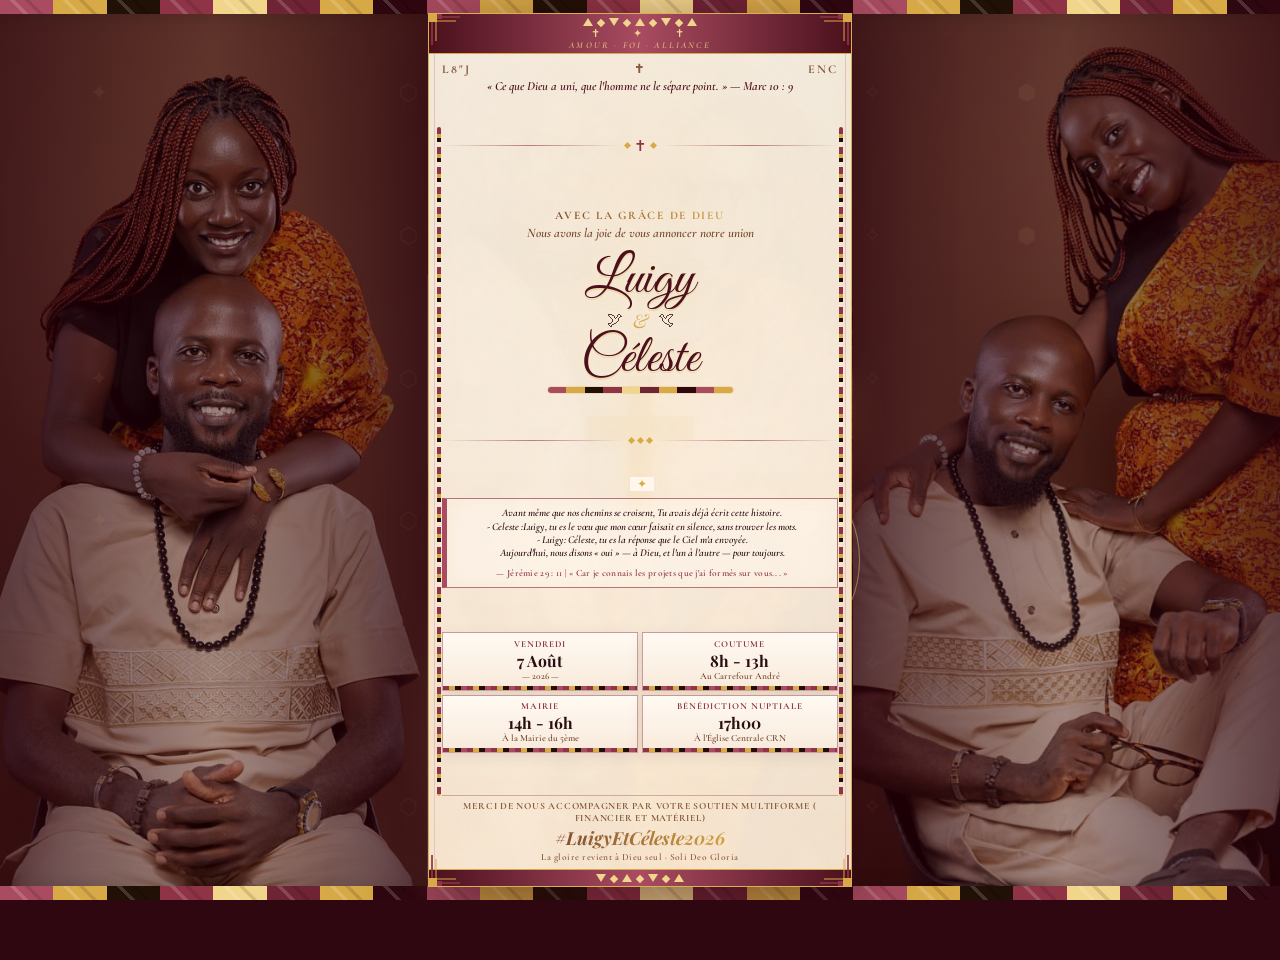
<file: index.html>
<!doctype html>
<html lang="fr">
    <head>
        <meta charset="UTF-8" />
        <meta name="viewport" content="width=device-width, initial-scale=1.0" />
        <title>Invitation de Mariage - Luigy & Céleste</title>
        <link rel="stylesheet" href="css/style.css" />
    </head>
    <body>
        <canvas id="sparkle-canvas"></canvas>

        <div id="rideau-gauche"></div>
        <div id="rideau-droite"></div>
        <div id="flash-dore"></div>

        <div class="invite-wrap">
            <div class="photo-strip" id="photoStrip">
                <div class="photo-placeholder">
                    <img
                        src="Asset/WhatsApp Image 2026-04-04 at 22.46.19.jpeg"
                        alt="Photo des futurs mariés"
                    />
                    <div class="photo-overlay"></div>
                </div>
                <div class="photo-placeholder">
                    <img
                        src="Asset/WhatsApp Image 2026-04-04 at 22.46.25.jpeg"
                        alt="Photo des futurs mariés"
                    />
                    <div class="photo-overlay"></div>
                </div>
                <div class="photo-placeholder">
                    <img
                        src="Asset/WhatsApp Image 2026-04-04 at 22.46.26.jpeg"
                        alt="Photo des futurs mariés"
                    />
                    <div class="photo-overlay"></div>
                </div>
                <div class="photo-placeholder">
                    <img
                        src="Asset/WhatsApp Image 2026-04-04 at 22.46.31.jpeg"
                        alt="Photo des futurs mariés"
                    />
                    <div class="photo-overlay"></div>
                </div>
                <div class="photo-placeholder">
                    <img
                        src="Asset/WhatsApp Image 2026-04-04 at 22.46.29.jpeg"
                        alt="Photo des futurs mariés"
                    />
                    <div class="photo-overlay"></div>
                </div>
                <div class="photo-placeholder">
                    <img
                        src="Asset/WhatsApp Image 2026-04-04 at 22.46.32.jpeg"
                        alt="Photo des futurs mariés"
                    />
                    <div class="photo-overlay"></div>
                </div>
                <div class="photo-placeholder">
                    <img
                        src="Asset/WhatsApp Image 2026-04-04 at 22.46.31 (1).jpeg"
                        alt="Photo des futurs mariés"
                    />
                    <div class="photo-overlay"></div>
                </div>
                <div class="photo-placeholder">
                    <img
                        src="Asset/WhatsApp Image 2026-04-04 at 22.46.31 (2).jpeg"
                        alt="Photo des futurs mariés"
                    />
                    <div class="photo-overlay"></div>
                </div>
                <div class="photo-placeholder">
                    <img
                        src="Asset/WhatsApp Image 2026-04-04 at 22.46.32 (1).jpeg"
                        alt="Photo des futurs mariés"
                    />
                    <div class="photo-overlay"></div>
                </div>
            </div>

            <div class="kente-band top" id="kenteTop"></div>
            <div class="adinkra-bg" id="adinkra-bg"></div>

            <div class="pulse-ring"></div>
            <div class="pulse-ring" style="animation-delay: 1.15s"></div>
            <div class="pulse-ring" style="animation-delay: 2.3s"></div>

            <main class="invite-card">
                <section class="invite-outer">
                    <div class="divine-light"></div>
                    <div class="cross-glow">✝</div>

                    <div class="holy-rays">
                        <span></span><span></span><span></span>
                    </div>
                    <div class="gold-orbit orbit-one"></div>
                    <div class="gold-orbit orbit-two"></div>

                    <div class="covenant-ring ring-left"></div>
                    <div class="covenant-ring ring-right"></div>

                    <div class="card-photo-bg">
                        <img
                            src="Asset/WhatsApp Image 2026-04-04 at 22.46.19.jpeg"
                            alt=""
                        />
                        <img
                            src="Asset/WhatsApp Image 2026-04-04 at 22.46.25.jpeg"
                            alt=""
                        />
                        <img
                            src="Asset/WhatsApp Image 2026-04-04 at 22.46.26.jpeg"
                            alt=""
                        />
                        <img
                            src="Asset/WhatsApp Image 2026-04-04 at 22.46.31.jpeg"
                            alt=""
                        />
                        <img
                            src="Asset/WhatsApp Image 2026-04-04 at 22.46.29.jpeg"
                            alt=""
                        />
                        <img
                            src="Asset/WhatsApp Image 2026-04-04 at 22.46.32.jpeg"
                            alt=""
                        />
                    </div>

                    <svg class="corn corn-tl" viewBox="0 0 34 34" fill="none">
                        <path
                            d="M3 31V3h28"
                            stroke="#8f3446"
                            stroke-width="1.7"
                        />
                        <path
                            d="M7 27V7h20"
                            stroke="#d8aa47"
                            stroke-width="1"
                        />
                        <rect x="0" y="0" width="8" height="8" fill="#d8aa47" />
                        <rect x="8" y="0" width="5" height="5" fill="#8f3446" />
                    </svg>
                    <svg class="corn corn-tr" viewBox="0 0 34 34" fill="none">
                        <path
                            d="M3 31V3h28"
                            stroke="#8f3446"
                            stroke-width="1.7"
                        />
                        <path
                            d="M7 27V7h20"
                            stroke="#d8aa47"
                            stroke-width="1"
                        />
                        <rect x="0" y="0" width="8" height="8" fill="#d8aa47" />
                        <rect x="8" y="0" width="5" height="5" fill="#8f3446" />
                    </svg>
                    <svg class="corn corn-bl" viewBox="0 0 34 34" fill="none">
                        <path
                            d="M3 31V3h28"
                            stroke="#8f3446"
                            stroke-width="1.7"
                        />
                        <path
                            d="M7 27V7h20"
                            stroke="#d8aa47"
                            stroke-width="1"
                        />
                        <rect x="0" y="0" width="8" height="8" fill="#d8aa47" />
                        <rect x="8" y="0" width="5" height="5" fill="#8f3446" />
                    </svg>
                    <svg class="corn corn-br" viewBox="0 0 34 34" fill="none">
                        <path
                            d="M3 31V3h28"
                            stroke="#8f3446"
                            stroke-width="1.7"
                        />
                        <path
                            d="M7 27V7h20"
                            stroke="#d8aa47"
                            stroke-width="1"
                        />
                        <rect x="0" y="0" width="8" height="8" fill="#d8aa47" />
                        <rect x="8" y="0" width="5" height="5" fill="#8f3446" />
                    </svg>

                    <header class="african-header">
                        <div class="geo-row">
                            <div class="geo-tri"></div>
                            <div class="geo-dia"></div>
                            <div class="geo-tri down"></div>
                            <div class="geo-dia"></div>
                            <div class="geo-tri"></div>
                            <div class="geo-dia"></div>
                            <div class="geo-tri down"></div>
                            <div class="geo-dia"></div>
                            <div class="geo-tri"></div>
                        </div>
                        <span class="cross-line">✝ &nbsp; ✦ &nbsp; ✝</span>
                        <p class="header-subtitle">
                            Amour &middot; Foi &middot; Alliance
                        </p>
                    </header>

                    <div class="inv-body">
                        <div>
                            <div class="enc-row text-reveal">
                                <span>L8"J</span>
                                <span>✝</span>
                                <span>ENC</span>
                            </div>
                            <p class="verse type-text">
                                « Ce que Dieu a uni, que l'homme ne le sépare
                                point. » — Marc 10 : 9
                            </p>
                        </div>

                        <div class="divider">
                            <div class="div-line"></div>
                            <div class="div-motif">
                                <div class="div-dot"></div>
                                <span class="div-cross">✝</span>
                                <div class="div-dot"></div>
                            </div>
                            <div class="div-line"></div>
                        </div>

                        <div class="main-announcement">
                            <p class="intro text-shimmer">
                                Avec la grâce de Dieu
                            </p>
                            <p class="intro-sub text-reveal">
                                Nous avons la joie de vous annoncer notre union
                            </p>

                            <div class="names">
                                <span class="name calligraphy-name">Luigy</span>
                                <div class="et-row">
                                    <span class="dove-static">🕊</span>
                                    <span class="et">&amp;</span>
                                    <span class="dove-static dove-right"
                                        >🕊</span
                                    >
                                </div>
                                <span class="name calligraphy-name"
                                    >Céleste</span
                                >
                            </div>

                            <div class="accent-strip" id="accentStrip"></div>
                        </div>

                        <div class="divider">
                            <div class="div-line"></div>
                            <div class="div-motif">
                                <div class="div-dot"></div>
                                <div class="div-dot"></div>
                                <div class="div-dot"></div>
                            </div>
                            <div class="div-line"></div>
                        </div>

                        <div class="love-box">
                            <p class="love-text line-reveal">
                                <span
                                    >Avant même que nos chemins se croisent, Tu
                                    avais déjà écrit cette histoire.</span
                                >
                                <span
                                    >- Celeste :Luigy, tu es le vœu que mon cœur
                                    faisait en silence, sans trouver les
                                    mots.</span
                                >
                                <span
                                    >- Luigy: Céleste, tu es la réponse que le
                                    Ciel m'a envoyée.</span
                                >
                                <span
                                    >Aujourd'hui, nous disons « oui » — à Dieu,
                                    et l'un à l'autre — pour toujours.</span
                                >
                            </p>
                            <span class="love-ref text-reveal"
                                >— Jérémie 29 : 11 | « Car je connais les
                                projets que j'ai formés sur vous... »</span
                            >
                        </div>

                        <div class="details">
                            <div class="det-box">
                                <span class="det-label text-reveal"
                                    >Vendredi</span
                                >
                                <span class="det-val count-pop">7 Août</span>
                                <span class="det-sub text-reveal"
                                    >— 2026 —</span
                                >
                            </div>

                            <div class="det-box">
                                <span class="det-label text-reveal"
                                    >Coutume</span
                                >
                                <span class="det-val count-pop">8h - 13h</span>
                                <span class="det-sub text-reveal"
                                    >Au Carrefour André</span
                                >
                            </div>

                            <div class="det-box">
                                <span class="det-label text-reveal"
                                    >Mairie</span
                                >
                                <span class="det-val count-pop">14h - 16h</span>
                                <span class="det-sub text-reveal"
                                    >À la Mairie du 5ème</span
                                >
                            </div>

                            <div class="det-box">
                                <span class="det-label text-reveal"
                                    >Bénédiction nuptiale</span
                                >
                                <span class="det-val count-pop">17h00</span>
                                <span class="det-sub text-reveal"
                                    >À l'Église Centrale CRN</span
                                >
                            </div>
                        </div>

                        <footer class="rsvp">
                            <p class="rsvp-txt text-reveal">
                                Merci de nous accompagner par votre soutien
                                multiforme ( financier et matériel)
                            </p>
                            <span class="hashtag text-shimmer"
                                >#LuigyEtCéleste2026</span
                            >
                            <p class="soli text-reveal">
                                La gloire revient à Dieu seul · Soli Deo Gloria
                            </p>
                        </footer>
                    </div>

                    <footer class="african-footer">
                        <div class="geo-row" style="margin-bottom: 0">
                            <div class="geo-tri down"></div>
                            <div class="geo-dia"></div>
                            <div class="geo-tri"></div>
                            <div class="geo-dia"></div>
                            <div class="geo-tri down"></div>
                            <div class="geo-dia"></div>
                            <div class="geo-tri"></div>
                        </div>
                    </footer>
                </section>
            </main>

            <div class="kente-band bottom" id="kenteBottom"></div>
        </div>

        <script src="js/main.js"></script>
    </body>
</html>
</file>
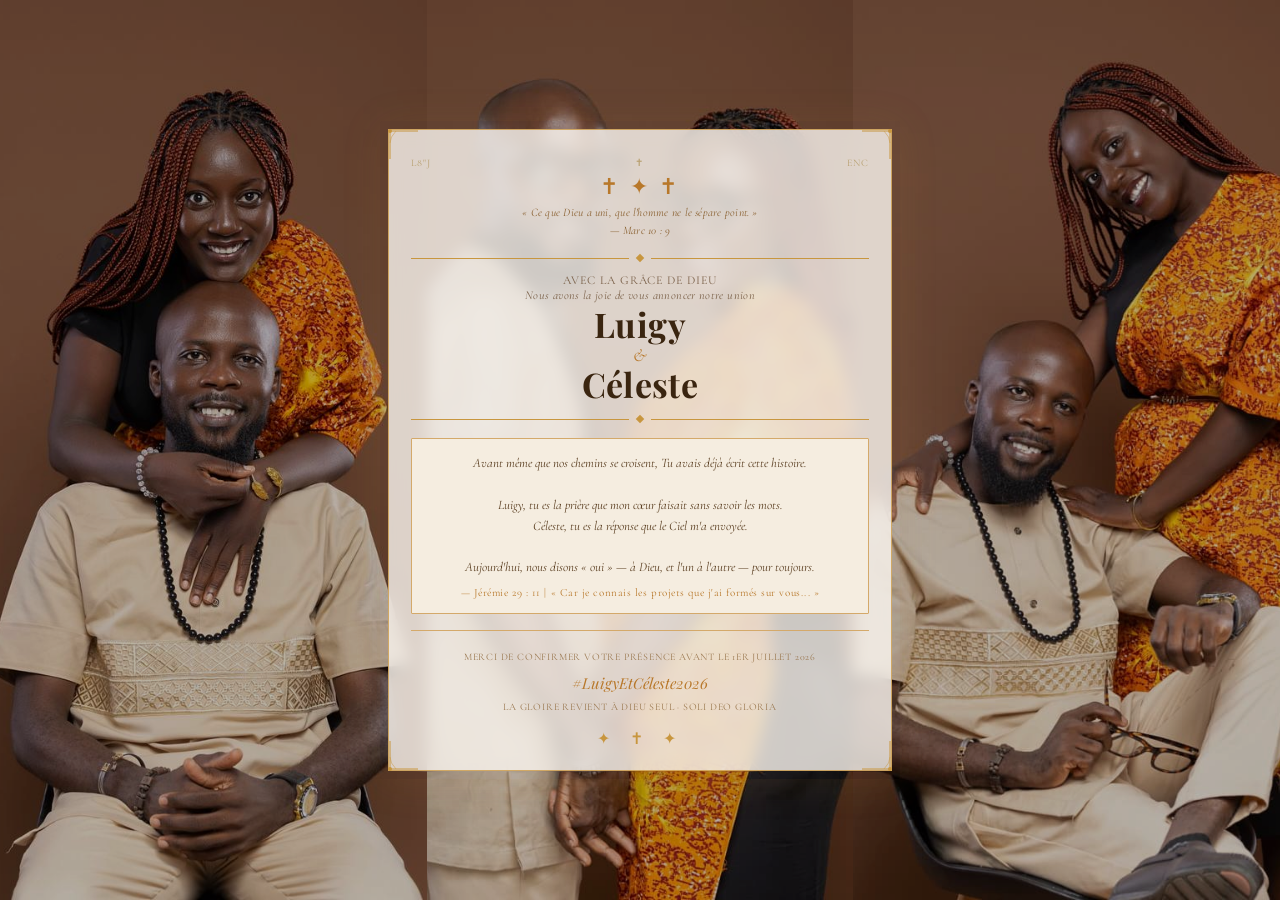
<file: wedding_invitation_luigy_celeste.html>
<!DOCTYPE html>
<html lang="fr">
<head>
  <meta charset="UTF-8">
  <meta name="viewport" content="width=device-width, initial-scale=1.0">
  <title>Invitation de Mariage - Luigy & Céleste</title>
  <style>
    @import url('https://fonts.googleapis.com/css2?family=Playfair+Display:ital,wght@0,400;0,700;1,400&family=Cormorant+Garamond:ital,wght@0,300;0,400;1,300;1,400&display=swap');

    *, *::before, *::after {
      box-sizing: border-box;
    }

    html, body {
      height: 100%;
      margin: 0;
      padding: 0;
      overflow: hidden;
    }

    body {
      background-color: #000;
      -webkit-font-smoothing: antialiased;
      -moz-osx-font-smoothing: grayscale;
    }

    .invite-wrap {
      height: 100vh;
      min-height: 100vh;
      display: flex;
      align-items: center;
      justify-content: center;
      padding: 0;
      position: relative;
      overflow: hidden;
    }

  .invite-card {
    max-width: 520px;
    width: min(520px, 100%);
    max-height: calc(100vh - 1rem);
    overflow: auto;
    background: transparent;
    border: none;
    border-radius: 2px;
    padding: 0;
    position: relative;
    z-index: 2;
    box-shadow: 0 4px 40px rgba(180,130,60,0.12);
    animation: fadeIn 1.2s cubic-bezier(0.25, 0.8, 0.25, 1) forwards;
  }

  @keyframes fadeIn {
    from { opacity: 0; transform: translateY(15px); }
    to { opacity: 1; transform: translateY(0); }
  }

  .invite-border-outer {
    margin: 8px;
    border: 0.5px solid rgba(200, 148, 62, 0.75);
    padding: 1.7rem 1.4rem 1.4rem;
    position: relative;
    z-index: 1;
    background: rgba(253, 248, 242, 0.8);
    backdrop-filter: blur(8px);
    -webkit-backdrop-filter: blur(8px);
  }

  .corner {
    position: absolute;
    width: 32px;
    height: 32px;
  }
  .corner-tl { top: -1px; left: -1px; }
  .corner-tr { top: -1px; right: -1px; transform: scaleX(-1); }
  .corner-bl { bottom: -1px; left: -1px; transform: scaleY(-1); }
  .corner-br { bottom: -1px; right: -1px; transform: scale(-1,-1); }

  .cross-top {
    text-align: center;
    font-size: 22px;
    color: #b8782a;
    margin-bottom: 0.3rem;
    letter-spacing: 3px;
  }

  .verse {
    text-align: center;
    font-family: 'Cormorant Garamond', Georgia, serif;
    font-style: italic;
    font-size: 11.5px;
    color: #8a6030;
    margin-bottom: 1rem;
    line-height: 1.5;
    letter-spacing: 0.02em;
  }

  .divider {
    display: flex;
    align-items: center;
    gap: 8px;
    margin: 0.6rem 0;
  }
  .divider-line {
    flex: 1;
    height: 0.5px;
    background: #c8963e;
  }
  .divider-diamond {
    width: 6px;
    height: 6px;
    background: #c8963e;
    transform: rotate(45deg);
  }

  .intro-text {
    text-align: center;
    font-family: 'Cormorant Garamond', Georgia, serif;
    font-size: 12px;
    color: #7a6048;
    letter-spacing: 0.08em;
    text-transform: uppercase;
    margin-bottom: 0.25rem;
  }

  .names-wrap {
    text-align: center;
    margin: 0.35rem 0 0.2rem;
  }

  .name-main {
    font-family: 'Playfair Display', Georgia, serif;
    font-size: 34px;
    font-weight: 700;
    color: #3a2510;
    line-height: 1.05;
    letter-spacing: 0.01em;
  }

  .name-et {
    font-family: 'Cormorant Garamond', Georgia, serif;
    font-style: italic;
    font-size: 18px;
    color: #b8782a;
    display: block;
    margin: 0.08rem 0;
  }

  .families {
    text-align: center;
    font-family: 'Cormorant Garamond', Georgia, serif;
    font-size: 12px;
    color: #9a7850;
    letter-spacing: 0.06em;
    margin: 0.5rem 0;
    line-height: 1.8;
  }

  .love-message {
    background: #f5ede0;
    border: 0.5px solid #d4a96a;
    border-radius: 1px;
    padding: 0.9rem 1rem;
    margin: 1rem 0;
    text-align: center;
  }

  .love-message p {
    font-family: 'Cormorant Garamond', Georgia, serif;
    font-style: italic;
    font-size: 13px;
    color: #5a3e20;
    line-height: 1.6;
    margin: 0;
  }

  .love-message .ref {
    font-size: 11px;
    color: #b8782a;
    letter-spacing: 0.05em;
    margin-top: 0.5rem;
    display: block;
    font-style: normal;
    font-family: 'Cormorant Garamond', Georgia, serif;
  }

  .details-grid {
    display: grid;
    grid-template-columns: 1fr 1fr;
    gap: 0.75rem;
    margin: 0.9rem 0;
  }

  .detail-box {
    text-align: center;
    padding: 0.65rem 0.45rem;
    border: 0.5px solid #d4a96a;
    background: #fdf6ec;
  }

  .detail-label {
    font-family: 'Cormorant Garamond', Georgia, serif;
    font-size: 9px;
    letter-spacing: 0.1em;
    text-transform: uppercase;
    color: #b8782a;
    display: block;
    margin-bottom: 0.25rem;
  }

  .detail-value {
    font-family: 'Playfair Display', Georgia, serif;
    font-size: 14px;
    font-weight: 700;
    color: #3a2510;
    display: block;
    line-height: 1.25;
  }

  .detail-sub {
    font-family: 'Cormorant Garamond', Georgia, serif;
    font-size: 11px;
    color: #8a6030;
    display: block;
    margin-top: 0.08rem;
  }

  .rsvp-section {
    text-align: center;
    margin-top: 0.8rem;
    padding-top: 0.6rem;
    border-top: 0.5px solid #d4a96a;
  }

  .rsvp-text {
    font-family: 'Cormorant Garamond', Georgia, serif;
    font-size: 10px;
    color: #9a7850;
    letter-spacing: 0.08em;
    text-transform: uppercase;
  }

  .hashtag {
    font-family: 'Playfair Display', Georgia, serif;
    font-size: 15px;
    color: #b8782a;
    display: block;
    margin-top: 0.2rem;
    font-style: italic;
  }

  .bottom-motif {
    text-align: center;
    margin-top: 1rem;
    color: #c8963e;
    font-size: 16px;
    letter-spacing: 8px;
  }

  .enc-l8j {
    display: flex;
    justify-content: space-between;
    font-family: 'Cormorant Garamond', Georgia, serif;
    font-size: 10px;
    color: #b8a070;
    letter-spacing: 0.1em;
    margin-bottom: 0.3rem;
  }

  .photo-strip {
    display: flex;
    gap: 0;
    position: absolute;
    inset: 0;
    z-index: 0;
    height: 100%;
    width: 300%;
    animation: slide 28s linear infinite;
  }

  .photo-placeholder {
    flex: 0 0 calc(100% / 9);
    min-height: 100%;
    background: transparent;
    display: flex;
    align-items: center;
    justify-content: center;
    overflow: hidden;
    position: relative;
  }

  .photo-placeholder img {
    width: 100%;
    height: 100%;
    object-fit: cover;
    object-position: center center;
    background: transparent;
    opacity: 0.95;
    display: block;
  }

  @keyframes slide {
    0%, 28% { transform: translateX(0); }
    29%, 58% { transform: translateX(-33.333%); }
    59%, 100% { transform: translateX(-66.666%); }
  }

  .photo-overlay {
    position: absolute;
    inset: 0;
    background: rgba(0, 0, 0, 0.24);
  }
</style>
</head>
<body>

<div class="invite-wrap">
  <div class="photo-strip">
    <div class="photo-placeholder">
      <img src="/Asset/WhatsApp Image 2026-04-04 at 22.46.19.jpeg" alt="Luigy et Céleste" />
      <div class="photo-overlay"></div>
    </div>
    <div class="photo-placeholder">
      <img src="/Asset/WhatsApp Image 2026-04-04 at 22.46.25.jpeg" alt="Luigy et Céleste" />
      <div class="photo-overlay"></div>
    </div>
    <div class="photo-placeholder">
      <img src="/Asset/WhatsApp Image 2026-04-04 at 22.46.26.jpeg" alt="Luigy et Céleste" />
      <div class="photo-overlay"></div>
    </div>
    <div class="photo-placeholder">
      <img src="/Asset/WhatsApp Image 2026-04-04 at 22.46.31.jpeg" alt="Luigy et Céleste" />
      <div class="photo-overlay"></div>
    </div>
    <div class="photo-placeholder">
      <img src="/Asset/WhatsApp Image 2026-04-04 at 22.46.29.jpeg" alt="Luigy et Céleste" />
      <div class="photo-overlay"></div>
    </div>
    <div class="photo-placeholder">
      <img src="/Asset/WhatsApp Image 2026-04-04 at 22.46.32.jpeg" alt="Luigy et Céleste" />
      <div class="photo-overlay"></div>
    </div>
    <div class="photo-placeholder">
      <img src="/Asset/WhatsApp Image 2026-04-04 at 22.46.31 (1).jpeg" alt="Luigy et Céleste" />
      <div class="photo-overlay"></div>
    </div>
    <div class="photo-placeholder">
      <img src="/Asset/WhatsApp Image 2026-04-04 at 22.46.31 (2).jpeg" alt="Luigy et Céleste" />
      <div class="photo-overlay"></div>
    </div>
    <div class="photo-placeholder">
      <img src="/Asset/WhatsApp Image 2026-04-04 at 22.46.32 (1).jpeg" alt="Luigy et Céleste" />
      <div class="photo-overlay"></div>
    </div>
  </div>

  <div class="invite-card">
    <div class="invite-border-outer">

      <svg class="corner corner-tl" viewBox="0 0 32 32" fill="none" aria-hidden="true">
        <path d="M2 30 L2 2 L30 2" stroke="#c8963e" stroke-width="1" fill="none"/>
        <circle cx="2" cy="2" r="2" fill="#c8963e"/>
        <path d="M8 2 Q2 8 2 14" stroke="#c8963e" stroke-width="0.5" fill="none"/>
      </svg>
      <svg class="corner corner-tr" viewBox="0 0 32 32" fill="none" aria-hidden="true">
        <path d="M2 30 L2 2 L30 2" stroke="#c8963e" stroke-width="1" fill="none"/>
        <circle cx="2" cy="2" r="2" fill="#c8963e"/>
        <path d="M8 2 Q2 8 2 14" stroke="#c8963e" stroke-width="0.5" fill="none"/>
      </svg>
      <svg class="corner corner-bl" viewBox="0 0 32 32" fill="none" aria-hidden="true">
        <path d="M2 30 L2 2 L30 2" stroke="#c8963e" stroke-width="1" fill="none"/>
        <circle cx="2" cy="2" r="2" fill="#c8963e"/>
        <path d="M8 2 Q2 8 2 14" stroke="#c8963e" stroke-width="0.5" fill="none"/>
      </svg>
      <svg class="corner corner-br" viewBox="0 0 32 32" fill="none" aria-hidden="true">
        <path d="M2 30 L2 2 L30 2" stroke="#c8963e" stroke-width="1" fill="none"/>
        <circle cx="2" cy="2" r="2" fill="#c8963e"/>
        <path d="M8 2 Q2 8 2 14" stroke="#c8963e" stroke-width="0.5" fill="none"/>
      </svg>

      <div class="enc-l8j">
        <span>L8"J</span>
        <span>✝</span>
        <span>ENC</span>
      </div>

      <div class="cross-top">✝ ✦ ✝</div>

      <div class="verse">
        « Ce que Dieu a uni, que l'homme ne le sépare point. »<br>
        — Marc 10 : 9
      </div>

      <div class="divider"><div class="divider-line"></div><div class="divider-diamond"></div><div class="divider-line"></div></div>

      <p class="intro-text">Avec la grâce de Dieu</p>
      <p class="intro-text" style="margin-top:-0.2rem; text-transform: none; font-size: 12px; font-family: 'Cormorant Garamond', serif; font-style: italic; letter-spacing: 0.03em;">Nous avons la joie de vous annoncer notre union</p>

      <div class="names-wrap">
        <span class="name-main">Luigy</span>
        <span class="name-et">&amp;</span>
        <span class="name-main">Céleste</span>
      </div>

      <div class="divider" style="margin: 0.8rem 0 0.5rem;"><div class="divider-line"></div><div class="divider-diamond"></div><div class="divider-line"></div></div>

      <div class="love-message">
        <p>
          Avant même que nos chemins se croisent, Tu avais déjà écrit cette histoire.<br><br>
          Luigy, tu es la prière que mon cœur faisait sans savoir les mots.<br>
          Céleste, tu es la réponse que le Ciel m'a envoyée.<br><br>
          Aujourd'hui, nous disons « oui » — à Dieu, et l'un à l'autre — pour toujours.
        </p>
        <span class="ref">— Jérémie 29 : 11 | « Car je connais les projets que j'ai formés sur vous... »</span>
      </div>
      <div class="rsvp-section">
        <p class="rsvp-text">Merci de confirmer votre présence avant le 1er Juillet 2026</p>
        <span class="hashtag">#LuigyEtCéleste2026</span>
        <p class="rsvp-text" style="margin-top: 0.5rem; font-size: 10px;">La gloire revient à Dieu seul · Soli Deo Gloria</p>
      </div>

      <div class="bottom-motif">✦ ✝ ✦</div>

    </div>
  </div>
</div>
</body>
</html>
</file>
<file: css/style.css>
@import url("https://fonts.googleapis.com/css2?family=Playfair+Display:ital,wght@0,400;0,700;1,400;1,700&family=Cormorant+Garamond:ital,wght@0,300;0,400;0,600;1,300;1,400&family=Great+Vibes&display=swap");

:root {
    --maroon: #8f3446;
    --maroon-light: #a94c61;
    --maroon-deep: #4b101c;
    --maroon-dark: #2f0710;
    --gold: #d8aa47;
    --gold-soft: #f1d58b;
    --cream: #fff7ec;
    --ink: #2a0d11;
    --brown: #8a5a3b;
    --shadow: rgba(47, 7, 16, 0.55);
}

*,
*::before,
*::after {
    box-sizing: border-box;
}

html,
body {
    height: 100%;
    margin: 0;
    overflow: hidden;
    background: var(--maroon-dark);
    font-family: "Cormorant Garamond", Georgia, serif;
    color: var(--ink);
    -webkit-font-smoothing: antialiased;
}

@supports (height: 100dvh) {
    html,
    body {
        height: 100dvh;
    }
}

body::before {
    content: "";
    position: fixed;
    inset: 0;
    background:
        radial-gradient(
            circle at 20% 12%,
            rgba(216, 170, 71, 0.25),
            transparent 24%
        ),
        radial-gradient(
            circle at 80% 20%,
            rgba(169, 76, 97, 0.35),
            transparent 28%
        ),
        linear-gradient(
            135deg,
            var(--maroon-dark),
            var(--maroon-deep) 45%,
            #6f2435 100%
        );
    z-index: -4;
}

body::after {
    content: "";
    position: fixed;
    inset: 0;
    background-image:
        linear-gradient(45deg, rgba(216, 170, 71, 0.055) 25%, transparent 25%),
        linear-gradient(-45deg, rgba(216, 170, 71, 0.055) 25%, transparent 25%);
    background-size: 42px 42px;
    opacity: 0.7;
    z-index: -3;
}

#sparkle-canvas {
    position: fixed;
    inset: 0;
    pointer-events: none;
    z-index: 100;
}

#rideau-gauche,
#rideau-droite {
    position: fixed;
    top: 0;
    height: 100%;
    width: 50%;
    z-index: 500;
    pointer-events: none;
    background-color: var(--maroon);
    box-shadow: inset 0 0 60px rgba(0, 0, 0, 0.35);
    transition: transform 1.25s cubic-bezier(0.22, 0.9, 0.18, 1);
}

#rideau-gauche {
    left: 0;
    background: linear-gradient(
        90deg,
        #380711 0%,
        var(--maroon-deep) 35%,
        var(--maroon-light) 100%
    );
}

#rideau-droite {
    right: 0;
    background: linear-gradient(
        270deg,
        #380711 0%,
        var(--maroon-deep) 35%,
        var(--maroon-light) 100%
    );
}

#rideau-gauche.ouvert {
    transform: translateX(-100%);
}
#rideau-droite.ouvert {
    transform: translateX(100%);
}

#flash-dore {
    position: fixed;
    inset: 0;
    z-index: 499;
    pointer-events: none;
    background: radial-gradient(
        circle,
        rgba(255, 238, 180, 0.95),
        rgba(216, 170, 71, 0.45) 30%,
        transparent 68%
    );
    opacity: 0;
    transition: 0.12s;
}

#flash-dore.actif {
    opacity: 1;
}
#flash-dore.efface {
    opacity: 0;
    transition: 0.38s;
}

.invite-wrap {
    height: 100vh;
    height: 100dvh;
    display: flex;
    align-items: center;
    justify-content: center;
    position: relative;
    overflow: hidden;
    padding: 6px;
}

.photo-strip {
    position: absolute;
    inset: 0;
    z-index: 0;
    display: flex;
    width: 300%;
    height: 100%;
    animation: slide 42s linear infinite;
    filter: saturate(0.95) contrast(1.04);
}

.photo-placeholder {
    flex: 0 0 calc(100% / 9);
    height: 100%;
    overflow: hidden;
    position: relative;
}

.photo-placeholder img {
    width: 100%;
    height: 100%;
    object-fit: cover;
    object-position: center;
    display: block;
    transform: scale(1.04);
}

.photo-overlay {
    position: absolute;
    inset: 0;
    background: linear-gradient(
        90deg,
        rgba(47, 7, 16, 0.74),
        rgba(47, 7, 16, 0.42),
        rgba(47, 7, 16, 0.74)
    );
}

@keyframes slide {
    0% {
        transform: translateX(0);
    }
    100% {
        transform: translateX(-66.666%);
    }
}

.kente-band {
    position: absolute;
    left: 0;
    right: 0;
    height: 14px;
    display: flex;
    z-index: 3;
    box-shadow: 0 0 18px rgba(0, 0, 0, 0.18);
}

.kente-band.top {
    top: 0;
}
.kente-band.bottom {
    bottom: 0;
}

.kente-seg {
    flex: 1;
    height: 100%;
    position: relative;
}

.kente-seg::after {
    content: "";
    position: absolute;
    inset: 0;
    background: linear-gradient(
        45deg,
        transparent 35%,
        rgba(255, 255, 255, 0.16) 35% 42%,
        transparent 42% 58%,
        rgba(0, 0, 0, 0.12) 58% 65%,
        transparent 65%
    );
}

.adinkra-bg {
    position: absolute;
    inset: 22px;
    opacity: 0.055;
    display: grid;
    grid-template-columns: repeat(8, 1fr);
    grid-template-rows: repeat(6, 1fr);
    pointer-events: none;
    z-index: 1;
}

.adinkra-cell {
    display: flex;
    align-items: center;
    justify-content: center;
    font-size: 22px;
    color: var(--gold-soft);
}

.pulse-ring {
    position: absolute;
    top: 50%;
    left: 50%;
    width: 220px;
    height: 220px;
    border-radius: 50%;
    border: 1.4px solid rgba(241, 213, 139, 0.28);
    z-index: 2;
    pointer-events: none;
    animation: pulseRing 4.8s ease-out infinite;
}

@keyframes pulseRing {
    0% {
        transform: translate(-50%, -50%) scale(0.7);
        opacity: 0.55;
    }
    100% {
        transform: translate(-50%, -50%) scale(2.4);
        opacity: 0;
    }
}

.invite-card {
    width: min(430px, calc(100vw - 0.7rem));
    height: calc(100svh - 18px);
    max-height: 880px;
    position: relative;
    z-index: 4;
    display: flex;
    flex-direction: column;
    animation: cardIn 1s cubic-bezier(0.22, 0.9, 0.25, 1) forwards;
}

@supports (height: 100dvh) {
    .invite-card {
        height: calc(100dvh - 18px);
    }
}

@keyframes cardIn {
    from {
        opacity: 0;
        transform: translateY(20px) scale(0.98);
    }
    to {
        opacity: 1;
        transform: translateY(0) scale(1);
    }
}

.invite-card::before {
    content: "";
    position: absolute;
    inset: -8px;
    z-index: -1;
    border-radius: 6px;
    pointer-events: none;
    background: conic-gradient(
        from 0deg,
        transparent 0 18%,
        rgba(216, 170, 71, 0.45) 22%,
        transparent 28% 55%,
        rgba(241, 213, 139, 0.35) 60%,
        transparent 66% 100%
    );
    filter: blur(12px);
    opacity: 0.28;
}

.invite-outer {
    flex: 1;
    margin: 3px;
    position: relative;
    overflow: hidden;
    display: flex;
    flex-direction: column;
    background: linear-gradient(
        180deg,
        rgba(255, 247, 236, 0.91),
        rgba(255, 239, 217, 0.86)
    );
    border: 1px solid rgba(216, 170, 71, 0.9);
    outline: 1px solid rgba(169, 76, 97, 0.65);
    outline-offset: -7px;
    box-shadow:
        0 22px 70px var(--shadow),
        inset 0 0 28px rgba(216, 170, 71, 0.14);
    backdrop-filter: blur(4px);
    -webkit-backdrop-filter: blur(4px);
}

.invite-outer::before {
    content: "";
    position: absolute;
    inset: 0;
    pointer-events: none;
    z-index: 2;
    background:
        linear-gradient(
            180deg,
            rgba(255, 247, 236, 0.58),
            rgba(255, 239, 217, 0.66)
        ),
        radial-gradient(
            circle at 50% 20%,
            rgba(216, 170, 71, 0.18),
            transparent 34%
        );
}

.card-photo-bg {
    position: absolute;
    inset: 0;
    z-index: 0;
    overflow: hidden;
}

.card-photo-bg img {
    position: absolute;
    inset: 0;
    width: 100%;
    height: 100%;
    object-fit: cover;
    object-position: center;
    opacity: 0;
    transform: scale(1.08);
    filter: brightness(0.92) saturate(0.95);
    animation: cardSlideshow 36s infinite;
}

.card-photo-bg img:nth-child(1) {
    animation-delay: 0s;
}
.card-photo-bg img:nth-child(2) {
    animation-delay: 6s;
}
.card-photo-bg img:nth-child(3) {
    animation-delay: 12s;
}
.card-photo-bg img:nth-child(4) {
    animation-delay: 18s;
}
.card-photo-bg img:nth-child(5) {
    animation-delay: 24s;
}
.card-photo-bg img:nth-child(6) {
    animation-delay: 30s;
}

@keyframes cardSlideshow {
    0% {
        opacity: 0;
        transform: scale(1.08);
    }
    6% {
        opacity: 0.72;
    }
    22% {
        opacity: 0.72;
        transform: scale(1.13);
    }
    28% {
        opacity: 0;
        transform: scale(1.16);
    }
    100% {
        opacity: 0;
    }
}

.divine-light {
    position: absolute;
    top: -35%;
    left: 50%;
    width: 140%;
    height: 150%;
    z-index: 1;
    pointer-events: none;
    transform: translateX(-50%);
    background: radial-gradient(
        ellipse at center,
        rgba(255, 231, 166, 0.28) 0%,
        rgba(255, 231, 166, 0.12) 28%,
        transparent 66%
    );
    mix-blend-mode: screen;
    animation: divineLight 8s ease-in-out infinite;
}

@keyframes divineLight {
    0%,
    100% {
        opacity: 0.42;
        transform: translateX(-50%) translateY(-18px) scale(1);
    }
    50% {
        opacity: 0.75;
        transform: translateX(-50%) translateY(20px) scale(1.04);
    }
}

.cross-glow {
    position: absolute;
    top: 49%;
    left: 50%;
    z-index: 1;
    pointer-events: none;
    transform: translate(-50%, -50%);
    font-family: "Playfair Display", serif;
    font-size: clamp(120px, 28vw, 210px);
    color: rgba(216, 170, 71, 0.13);
    text-shadow: 0 0 28px rgba(216, 170, 71, 0.24);
    animation: crossPulse 6s ease-in-out infinite;
}

@keyframes crossPulse {
    0%,
    100% {
        opacity: 0.28;
        transform: translate(-50%, -50%) scale(0.95);
    }
    50% {
        opacity: 0.5;
        transform: translate(-50%, -50%) scale(1.06);
    }
}

.blessing-text {
    position: absolute;
    left: 50%;
    bottom: 58px;
    z-index: 5;
    pointer-events: none;
    transform: translateX(-50%);
    white-space: nowrap;
    font-style: italic;
    font-weight: 700;
    font-size: clamp(10px, 1.5vh, 13px);
    color: var(--gold);
    opacity: 0.85;
}

.holy-rays,
.gold-orbit,
.covenant-ring,
.scripture-glow,
.float-symbol {
    pointer-events: none;
}

.dove-flight {
    position: absolute;
    z-index: 7;
    pointer-events: none;
    font-size: 22px;
    opacity: 0;
    filter: drop-shadow(0 0 10px rgba(255, 238, 180, 0.8));
}

.dove-one {
    left: -45px;
    top: 25%;
    animation: doveMeetLeft 10s ease-in-out infinite 2s;
}

.dove-two {
    right: -45px;
    top: 25%;
    transform: scaleX(-1);
    animation: doveMeetRight 10s ease-in-out infinite 2s;
}

@keyframes doveMeetLeft {
    0% {
        opacity: 0;
        transform: translate(0, 20px) scale(0.75) rotate(-8deg);
    }
    20% {
        opacity: 0.9;
    }
    50% {
        opacity: 1;
        transform: translate(205px, 20px) scale(1.05) rotate(4deg);
    }
    70% {
        opacity: 0.9;
        transform: translate(205px, 20px) scale(1.05) rotate(4deg);
    }
    100% {
        opacity: 0;
        transform: translate(430px, 0) scale(0.8) rotate(8deg);
    }
}

@keyframes doveMeetRight {
    0% {
        opacity: 0;
        transform: translate(0, 20px) scaleX(-1) scale(0.75) rotate(8deg);
    }
    20% {
        opacity: 0.9;
    }
    50% {
        opacity: 1;
        transform: translate(-205px, 20px) scaleX(-1) scale(1.05) rotate(-4deg);
    }
    70% {
        opacity: 0.9;
        transform: translate(-205px, 20px) scaleX(-1) scale(1.05) rotate(-4deg);
    }
    100% {
        opacity: 0;
        transform: translate(-430px, 0) scaleX(-1) scale(0.8) rotate(-8deg);
    }
}

.corn {
    position: absolute;
    width: 34px;
    height: 34px;
    z-index: 6;
}

.corn-tl {
    top: 0;
    left: 0;
}
.corn-tr {
    top: 0;
    right: 0;
    transform: scaleX(-1);
}
.corn-bl {
    bottom: 0;
    left: 0;
    transform: scaleY(-1);
}
.corn-br {
    bottom: 0;
    right: 0;
    transform: scale(-1, -1);
}

.african-header,
.african-footer {
    background: linear-gradient(
        90deg,
        var(--maroon-deep),
        var(--maroon-light),
        var(--maroon-deep)
    );
    border-color: var(--gold);
    position: relative;
    z-index: 4;
    flex-shrink: 0;
    text-align: center;
}

.african-header {
    padding: 4px 12px 3px;
    border-bottom: 1.5px solid var(--gold);
}

.header-subtitle {
    font-family: "Cormorant Garamond", Georgia, serif;
    font-style: italic;
    font-size: clamp(8px, 1vh, 10px);
    font-weight: 600;
    color: var(--gold-soft);
    letter-spacing: 0.24em;
    text-transform: uppercase;
    margin: 2px 0 0;
    opacity: 0.8;
    line-height: 1;
}

.african-footer {
    padding: 4px 0;
    border-top: 1.5px solid var(--gold);
}

.geo-row {
    display: flex;
    justify-content: center;
    gap: 5px;
    margin-bottom: 2px;
}

.geo-dia {
    width: 6px;
    height: 6px;
    background: var(--gold-soft);
    transform: rotate(45deg);
    margin-top: 2px;
}

.geo-tri {
    width: 0;
    height: 0;
    border-left: 5px solid transparent;
    border-right: 5px solid transparent;
    border-bottom: 8px solid var(--gold-soft);
}

.geo-tri.down {
    border-top: 8px solid var(--gold-soft);
    border-bottom: none;
}

.cross-line {
    color: var(--gold-soft);
    font-size: 11px;
    letter-spacing: 6px;
    line-height: 1;
    display: block;
    margin-bottom: 1px;
}

.inv-body {
    flex: 1;
    min-height: 0;
    padding: clamp(0.25rem, 0.9svh, 0.48rem) 0.82rem
        clamp(0.2rem, 0.8svh, 0.38rem);
    display: flex;
    flex-direction: column;
    justify-content: space-between;
    position: relative;
    z-index: 4;
    overflow: visible;
}

.inv-body::before,
.inv-body::after {
    content: "";
    position: absolute;
    top: 9%;
    height: 82%;
    width: 4px;
    border-radius: 4px;
    background: repeating-linear-gradient(
        to bottom,
        var(--maroon) 0 7px,
        var(--gold) 7px 11px,
        #211005 11px 15px,
        transparent 15px 20px
    );
}

.inv-body::before {
    left: 8px;
}
.inv-body::after {
    right: 8px;
}

.enc-row {
    display: flex;
    justify-content: space-between;
    align-items: center;
    font-size: 12px;
    font-weight: 700;
    color: var(--brown);
    letter-spacing: 0.16em;
    text-transform: uppercase;
    margin-bottom: 2px;
}

.verse {
    display: block;
    width: 100%;
    text-align: center;
    font-style: italic;
    font-size: clamp(11px, 1.4vh, 13px);
    font-weight: 600;
    color: var(--maroon-deep);
    line-height: 1.3;
    margin: 0 auto;
}

.type-text {
    white-space: normal;
    overflow: visible;
    border-right: none;
    animation: textReveal 1.2s ease 1s both;
}

.divider {
    display: flex;
    align-items: center;
    gap: 7px;
    margin: clamp(0.08rem, 0.55vh, 0.16rem) 0;
}

.div-line {
    flex: 1;
    height: 1px;
    background: linear-gradient(90deg, transparent, var(--maroon), transparent);
    opacity: 0.6;
}

.div-motif {
    display: flex;
    gap: 4px;
    align-items: center;
}

.div-dot {
    width: 5px;
    height: 5px;
    background: var(--gold);
    transform: rotate(45deg);
}

.div-cross {
    font-size: 15px;
    color: var(--maroon);
}

.main-announcement {
    position: relative;
    margin-top: clamp(0.35rem, 1.2vh, 0.7rem);
}

.intro {
    text-align: center;
    font-size: clamp(10px, 1.28vh, 12px);
    font-weight: 700;
    color: var(--brown);
    letter-spacing: 0.15em;
    text-transform: uppercase;
    margin: 0 0 0.18rem;
}

.intro-sub {
    text-align: center;
    font-style: italic;
    font-size: clamp(11px, 1.45vh, 13px);
    font-weight: 600;
    color: #78462e;
    margin: 1px 0 clamp(0.35rem, 1vh, 0.65rem);
}

.names {
    text-align: center;
    margin: clamp(0.5rem, 1.7vh, 0.95rem) 0 clamp(0.08rem, 0.4vh, 0.18rem);
}

.name {
    font-family: "Great Vibes", "Playfair Display", cursive;
    font-size: clamp(34px, 6.1svh, 54px);
    font-weight: 400;
    line-height: 0.9;
    display: block;
    color: var(--maroon-deep);
    text-shadow:
        0 2px 0 rgba(216, 170, 71, 0.28),
        0 0 18px rgba(216, 170, 71, 0.22),
        0 1px 10px rgba(255, 247, 236, 0.75);
    opacity: 0;
    animation: nameReveal 1.4s cubic-bezier(0.22, 0.9, 0.25, 1) forwards;
}

.name:first-child {
    animation-delay: 0.7s;
}
.name:last-child {
    animation-delay: 1.05s;
}

@keyframes nameReveal {
    from {
        opacity: 0;
        transform: translateY(18px) scale(0.94);
        filter: blur(5px);
    }
    to {
        opacity: 1;
        transform: translateY(0) scale(1);
        filter: blur(0);
    }
}

.et-row {
    display: flex;
    align-items: center;
    justify-content: center;
    gap: 10px;
    margin: clamp(0.08rem, 0.35vh, 0.18rem) 0;
}

.et {
    font-family: "Playfair Display", Georgia, serif;
    font-style: italic;
    font-size: clamp(16px, 2.1vh, 21px);
    color: var(--gold);
    display: inline;
    margin: 0;
}

.dove-static {
    font-size: 16px;
    opacity: 0.78;
    display: inline-block;
    filter: drop-shadow(0 0 7px rgba(255, 238, 180, 0.75));
}

.dove-static.dove-right {
    transform: scaleX(-1);
}

.accent-strip {
    display: flex;
    margin: clamp(0.06rem, 0.55vh, 0.13rem) auto;
    width: 185px;
    border-radius: 999px;
    overflow: hidden;
    box-shadow: 0 0 0 1px rgba(216, 170, 71, 0.25);
}

.accent-block {
    height: 6px;
    flex: 1;
}

.love-box {
    border: 1px solid rgba(143, 52, 70, 0.65);
    border-left: 5px solid var(--maroon-light);
    padding: clamp(0.32rem, 1.2vh, 0.48rem) 0.6rem clamp(0.22rem, 1vh, 0.38rem);
    margin: clamp(0.55rem, 1.4vh, 0.85rem) 0 clamp(0.06rem, 0.5vh, 0.12rem);
    text-align: center;
    position: relative;
    background: rgba(255, 247, 236, 0.58);
    box-shadow: inset 0 0 18px rgba(216, 170, 71, 0.08);
}

.love-box::before {
    content: "✦";
    position: absolute;
    top: -22px;
    left: 50%;
    transform: translateX(-50%);
    background: var(--cream);
    padding: 0 7px;
    color: var(--gold);
    font-size: 12px;
    z-index: 3;
}

.love-text {
    font-style: italic;
    font-size: clamp(9.4px, 1.18svh, 11.5px);
    font-weight: 600;
    color: var(--ink);
    line-height: 1.25;
    margin: 0 0 0.1rem;
}

.love-ref {
    font-size: clamp(9px, 1.05vh, 10.5px);
    font-weight: 600;
    color: var(--maroon);
    letter-spacing: 0.03em;
}

.details {
    display: grid;
    grid-template-columns: 1fr 1fr;
    gap: 4px;
    margin: clamp(0.05rem, 0.45svh, 0.12rem) 0;
}

.det-box {
    text-align: center;
    padding: clamp(0.2rem, 1.1vh, 0.36rem) 0.3rem clamp(0.25rem, 1.2vh, 0.48rem);
    border: 1px solid rgba(143, 52, 70, 0.45);
    background: linear-gradient(180deg, #fffaf2, #f8eadb);
    position: relative;
    overflow: hidden;
    box-shadow: 0 4px 15px rgba(47, 7, 16, 0.08);
}

.det-box::after {
    content: "";
    position: absolute;
    bottom: 0;
    left: 0;
    right: 0;
    height: 4px;
    background: repeating-linear-gradient(
        to right,
        var(--maroon) 0 6px,
        var(--gold) 6px 12px,
        #211005 12px 18px,
        var(--maroon-light) 18px 24px
    );
}

.det-label {
    font-size: clamp(8px, 1.02vh, 10px);
    font-weight: 800;
    letter-spacing: 0.11em;
    text-transform: uppercase;
    color: var(--maroon);
    display: block;
    margin-bottom: 2px;
}

.det-val {
    font-family: "Playfair Display", Georgia, serif;
    font-size: clamp(12px, 1.75svh, 16px);
    font-weight: 700;
    color: var(--ink);
    display: block;
    line-height: 1.08;
}

.det-sub {
    font-size: clamp(8.5px, 1.05vh, 10.5px);
    font-weight: 600;
    color: #75472f;
    display: block;
    margin-top: 1px;
}

.rsvp {
    text-align: center;
    border-top: 1px solid rgba(143, 52, 70, 0.35);
    padding-top: clamp(0.12rem, 0.8vh, 0.22rem);
    margin-top: 0.03rem;
    flex-shrink: 0;
}

.rsvp-txt {
    font-size: clamp(8.8px, 1.07vh, 10.5px);
    font-weight: 800;
    color: var(--brown);
    letter-spacing: 0.08em;
    text-transform: uppercase;
    margin: 0 0 1px;
}

.hashtag {
    font-family: "Playfair Display", Georgia, serif;
    font-style: italic;
    font-size: clamp(14px, 2.1vh, 18px);
    font-weight: 700;
    color: var(--maroon);
    display: block;
    margin: 2px 0 1px;
}

.soli {
    font-size: clamp(8.8px, 1.05vh, 10.5px);
    font-weight: 600;
    color: var(--brown);
    letter-spacing: 0.05em;
    margin: 0;
}

.text-reveal {
    opacity: 0;
    animation: textReveal 1.25s cubic-bezier(0.22, 0.9, 0.25, 1) forwards;
}

@keyframes textReveal {
    from {
        opacity: 0;
        transform: translateY(9px);
        filter: blur(4px);
    }
    to {
        opacity: 1;
        transform: translateY(0);
        filter: blur(0);
    }
}

.text-shimmer {
    background: linear-gradient(
        90deg,
        var(--maroon-deep),
        var(--gold),
        var(--maroon),
        var(--gold-soft),
        var(--maroon-deep)
    );
    background-size: 300% auto;
    -webkit-background-clip: text;
    background-clip: text;
    -webkit-text-fill-color: transparent;
    animation: shimmerMove 5s linear infinite;
}

@keyframes shimmerMove {
    0% {
        background-position: 200% center;
    }
    100% {
        background-position: -200% center;
    }
}

.line-reveal span {
    display: block;
    opacity: 0;
    transform: translateY(8px);
    filter: blur(3px);
    animation: lineBlessing 1s ease forwards;
}

.line-reveal span:nth-child(1) {
    animation-delay: 2.1s;
}
.line-reveal span:nth-child(2) {
    animation-delay: 2.35s;
}
.line-reveal span:nth-child(3) {
    animation-delay: 2.6s;
}
.line-reveal span:nth-child(4) {
    animation-delay: 2.85s;
}

@keyframes lineBlessing {
    to {
        opacity: 1;
        transform: translateY(0);
        filter: blur(0);
    }
}

.count-pop {
    display: block;
    opacity: 0;
    animation: numberPop 1.05s cubic-bezier(0.18, 1.4, 0.32, 1) forwards;
}

.det-box:nth-child(1) .count-pop {
    animation-delay: 2.35s;
}
.det-box:nth-child(2) .count-pop {
    animation-delay: 2.5s;
}
.det-box:nth-child(3) .count-pop {
    animation-delay: 2.65s;
}
.det-box:nth-child(4) .count-pop {
    animation-delay: 2.8s;
}

@keyframes numberPop {
    from {
        opacity: 0;
        transform: scale(0.72) translateY(8px);
        filter: blur(4px);
    }
    to {
        opacity: 1;
        transform: scale(1) translateY(0);
        filter: blur(0);
    }
}

/* ═══════════════════════════════════════════════════════════
   AFRIQUE CHIC — Animations thématiques (GPU-safe)
═══════════════════════════════════════════════════════════ */

/* 1. Shimmer glissant sur les bandes Kente */
@keyframes kenteShimmer {
    0% {
        transform: translateX(-120%);
        opacity: 0;
    }
    15%,
    85% {
        opacity: 1;
    }
    100% {
        transform: translateX(120%);
        opacity: 0;
    }
}

.kente-band {
    overflow: hidden;
}
.kente-band::after {
    content: "";
    position: absolute;
    inset: 0;
    background: linear-gradient(
        90deg,
        transparent 0%,
        rgba(255, 255, 255, 0.22) 50%,
        transparent 100%
    );
    transform: translateX(-120%);
    animation: kenteShimmer 5s ease-in-out infinite;
    pointer-events: none;
    z-index: 2;
}
.kente-band.bottom::after {
    animation-delay: 2.5s;
}

/* 2. Pulsation dorée des diamants géo (header & footer) */
@keyframes geoDiaPulse {
    0%,
    100% {
        transform: rotate(45deg) scale(1);
        opacity: 1;
    }
    50% {
        transform: rotate(45deg) scale(1.55);
        opacity: 0.6;
    }
}

.geo-dia {
    animation: geoDiaPulse 3.5s ease-in-out infinite;
}
.african-footer .geo-dia {
    animation-delay: 1.75s;
}

/* 3. Flottement des symboles Adinkra (vague staggerée) */
@keyframes adinkraFloat {
    0%,
    100% {
        opacity: 0.055;
        transform: translateY(0) scale(1);
    }
    50% {
        opacity: 0.12;
        transform: translateY(-5px) scale(1.08);
    }
}

.adinkra-cell {
    animation: adinkraFloat 5.5s ease-in-out infinite;
    animation-delay: calc(var(--i) * 0.16s);
}

/* 4. Shimmer sur l'accent Kente strip */
@keyframes accentShimmer {
    0% {
        transform: translateX(-120%);
    }
    100% {
        transform: translateX(120%);
    }
}

.accent-strip {
    position: relative;
}
.accent-strip::after {
    content: "";
    position: absolute;
    inset: 0;
    background: linear-gradient(
        90deg,
        transparent 0%,
        rgba(255, 255, 255, 0.34) 50%,
        transparent 100%
    );
    transform: translateX(-120%);
    animation: accentShimmer 3.2s ease-in-out infinite 1.5s;
    pointer-events: none;
    border-radius: 999px;
}

/* 5. Respiration des coins ornementaux SVG */
@keyframes cornBreath {
    0%,
    100% {
        opacity: 1;
    }
    50% {
        opacity: 0.42;
    }
}

.corn {
    animation: cornBreath 4.5s ease-in-out infinite;
}
.corn-tr {
    animation-delay: 1.1s;
}
.corn-bl {
    animation-delay: 2.2s;
}
.corn-br {
    animation-delay: 3.3s;
}

/* 6. Motif diagonal tissage africain sur le fond de la carte */
@keyframes patternReveal {
    from {
        opacity: 0;
    }
    to {
        opacity: 1;
    }
}

.invite-outer::after {
    content: "";
    position: absolute;
    inset: 0;
    pointer-events: none;
    z-index: 1;
    background-image: repeating-linear-gradient(
        -45deg,
        rgba(216, 170, 71, 0.038) 0px,
        rgba(216, 170, 71, 0.038) 1px,
        transparent 1px,
        transparent 18px
    );
    opacity: 0;
    animation: patternReveal 3s ease 2s forwards;
}

/* 7. Lueur dorée pulsante sur la love-box */
@keyframes loveGlow {
    0%,
    100% {
        box-shadow: inset 0 0 18px rgba(216, 170, 71, 0.08);
    }
    50% {
        box-shadow:
            inset 0 0 30px rgba(216, 170, 71, 0.22),
            0 0 12px rgba(216, 170, 71, 0.12);
    }
}

.love-box {
    animation: loveGlow 4s ease-in-out infinite 3s;
}

/* ═══════════════════════════════════════════════════════════ */

@media (max-width: 520px), (pointer: coarse) {
    #sparkle-canvas {
        opacity: 0.4;
    }

    .invite-wrap {
        padding: 3px;
    }

    .invite-card {
        width: calc(100vw - 0.45rem);
        height: calc(100svh - 12px);
    }

    @supports (height: 100dvh) {
        .invite-card {
            height: calc(100dvh - 12px);
        }
    }

    .invite-card::before,
    .pulse-ring,
    .gold-orbit,
    .covenant-ring,
    .holy-rays,
    .scripture-glow,
    .float-symbol {
        display: none !important;
    }

    .photo-strip {
        animation-duration: 80s;
    }

    /* ── Afrique Chic mobile : boost des animations thématiques ── */

    /* Adinkra plus visible sur petit écran */
    @keyframes adinkraFloat {
        0%,
        100% {
            opacity: 0.06;
            transform: translateY(0) scale(1);
        }
        50% {
            opacity: 0.16;
            transform: translateY(-4px) scale(1.12);
        }
    }

    /* Shimmer Kente légèrement plus rapide sur mobile */
    .kente-band::after {
        animation-duration: 4s;
    }

    /* Motif diagonal un peu plus marqué sur mobile */
    .invite-outer::after {
        background-image: repeating-linear-gradient(
            -45deg,
            rgba(216, 170, 71, 0.055) 0px,
            rgba(216, 170, 71, 0.055) 1px,
            transparent 1px,
            transparent 16px
        );
    }

    /* Lueur love-box un peu plus présente sur mobile */
    @keyframes loveGlow {
        0%,
        100% {
            box-shadow: inset 0 0 14px rgba(216, 170, 71, 0.1);
        }
        50% {
            box-shadow:
                inset 0 0 28px rgba(216, 170, 71, 0.28),
                0 0 10px rgba(216, 170, 71, 0.14);
        }
    }

    /* lumière divine : opacity seule, sans translate/scale ni mix-blend → GPU safe */
    .divine-light {
        animation: divineLightMobile 7s ease-in-out infinite;
    }
    @keyframes divineLightMobile {
        0%,
        100% {
            opacity: 0.32;
        }
        50% {
            opacity: 0.6;
        }
    }

    /* lueur croix : opacity + scale = 100 % GPU-accéléré */
    /* (animation desktop crossPulse s'applique telle quelle) */

    .invite-outer {
        margin: 2px;
        outline-offset: -5px;
        backdrop-filter: none;
        -webkit-backdrop-filter: none;
        box-shadow:
            0 12px 35px rgba(47, 7, 16, 0.38),
            inset 0 0 18px rgba(216, 170, 71, 0.08);
    }

    .invite-outer::before {
        background:
            linear-gradient(
                180deg,
                rgba(255, 247, 236, 0.72),
                rgba(255, 239, 217, 0.78)
            ),
            radial-gradient(
                circle at 50% 20%,
                rgba(216, 170, 71, 0.14),
                transparent 34%
            );
    }

    .card-photo-bg img {
        animation-name: cardSlideshowMobile;
        animation-duration: 42s;
        filter: none;
        transform: none;
    }

    @keyframes cardSlideshowMobile {
        0% {
            opacity: 0;
        }
        6% {
            opacity: 0.62;
        }
        22% {
            opacity: 0.62;
        }
        28% {
            opacity: 0;
        }
        100% {
            opacity: 0;
        }
    }

    .card-photo-bg img:nth-child(1) {
        animation-delay: 0s;
    }
    .card-photo-bg img:nth-child(2) {
        animation-delay: 7s;
    }
    .card-photo-bg img:nth-child(3) {
        animation-delay: 14s;
    }
    .card-photo-bg img:nth-child(4) {
        animation-delay: 21s;
    }
    .card-photo-bg img:nth-child(5) {
        animation-delay: 28s;
    }
    .card-photo-bg img:nth-child(6) {
        animation-delay: 35s;
    }

    .african-header {
        padding: 3px 8px 2px;
    }

    .header-subtitle {
        font-size: 8px;
        letter-spacing: 0.2em;
        margin-top: 2px;
    }

    .african-footer {
        padding: 2px 0;
    }

    .geo-row {
        gap: 4px;
        margin-bottom: 2px;
    }

    .cross-line {
        font-size: 12px;
        letter-spacing: 3px;
    }

    .inv-body {
        padding: 0.18rem 0.68rem 0.16rem;
    }

    .inv-body::before,
    .inv-body::after {
        width: 3px;
    }

    .inv-body::before {
        left: 5px;
    }
    .inv-body::after {
        right: 5px;
    }

    .verse {
        font-size: 10.2px;
        line-height: 1.2;
        padding: 0 6px;
        text-align: center;
    }

    .intro {
        font-size: 9.2px;
    }

    .intro-sub {
        font-size: 10.2px;
    }

    .name {
        font-size: clamp(32px, 5.8svh, 45px);
        line-height: 0.84;
    }

    .et {
        font-size: 16px;
        margin: 0;
    }

    .divider {
        margin: 0.04rem 0;
    }

    .accent-strip {
        width: 145px;
    }

    .accent-block {
        height: 4px;
    }

    .love-box {
        padding: 0.14rem 0.42rem;
        margin: 0.04rem 0;
    }

    .love-text {
        font-size: 9px;
        line-height: 1.17;
    }

    .love-ref {
        font-size: 8.2px;
    }

    .details {
        gap: 3px;
    }

    .det-box {
        padding: 0.13rem 0.14rem 0.3rem;
    }

    .det-label {
        font-size: 7.8px;
    }

    .det-val {
        font-size: 11.3px;
    }

    .det-sub {
        font-size: 7.8px;
    }

    .rsvp {
        padding-top: 0.08rem;
    }

    .rsvp-txt {
        font-size: 7.8px;
    }

    .hashtag {
        font-size: 13px;
    }

    .soli {
        font-size: 7.8px;
    }

    .dove-flight {
        font-size: 20px !important;
    }

    .dove-one {
        left: -35px !important;
        top: 24% !important;
        animation: doveMeetLeftMobile 9s ease-in-out infinite 2s !important;
    }

    .dove-two {
        right: -35px !important;
        left: auto !important;
        top: 24% !important;
        animation: doveMeetRightMobile 9s ease-in-out infinite 2s !important;
    }

    @keyframes doveMeetLeftMobile {
        0% {
            opacity: 0;
            transform: translate(0, 18px) scale(0.75) rotate(-8deg);
        }
        20% {
            opacity: 0.9;
        }
        50% {
            opacity: 1;
            transform: translate(165px, 18px) scale(1) rotate(4deg);
        }
        70% {
            opacity: 0.9;
            transform: translate(165px, 18px) scale(1) rotate(4deg);
        }
        100% {
            opacity: 0;
            transform: translate(330px, 0) scale(0.75) rotate(8deg);
        }
    }

    @keyframes doveMeetRightMobile {
        0% {
            opacity: 0;
            transform: translate(0, 18px) scaleX(-1) scale(0.75) rotate(8deg);
        }
        20% {
            opacity: 0.9;
        }
        50% {
            opacity: 1;
            transform: translate(-165px, 18px) scaleX(-1) scale(1) rotate(-4deg);
        }
        70% {
            opacity: 0.9;
            transform: translate(-165px, 18px) scaleX(-1) scale(1) rotate(-4deg);
        }
        100% {
            opacity: 0;
            transform: translate(-330px, 0) scaleX(-1) scale(0.75) rotate(-8deg);
        }
    }

    /* ── Animations d'entrée simplifiées (sans blur, sans scale complexe) ── */
    .invite-card {
        animation: cardInMobile 0.75s ease forwards;
    }
    @keyframes cardInMobile {
        from {
            opacity: 0;
            transform: translateY(14px);
        }
        to {
            opacity: 1;
            transform: translateY(0);
        }
    }

    @keyframes nameReveal {
        from {
            opacity: 0;
            transform: translateY(10px);
        }
        to {
            opacity: 1;
            transform: translateY(0);
        }
    }

    @keyframes textReveal {
        from {
            opacity: 0;
            transform: translateY(5px);
        }
        to {
            opacity: 1;
            transform: translateY(0);
        }
    }

    @keyframes lineBlessing {
        to {
            opacity: 1;
            transform: translateY(0);
        }
    }
    .line-reveal span {
        filter: none;
    }

    @keyframes numberPop {
        from {
            opacity: 0;
            transform: scale(0.85) translateY(5px);
        }
        to {
            opacity: 1;
            transform: scale(1) translateY(0);
        }
    }
    .count-pop {
        filter: none;
    }
}

@media (prefers-reduced-motion: reduce) {
    *,
    *::before,
    *::after {
        animation: none !important;
        transition: none !important;
    }
}

/* ═══════════════════════════════════════════════════════
   CARTE STATIQUE — toutes animations désactivées
   (seul le diaporama de fond reste actif)
═══════════════════════════════════════════════════════ */

/* 1. Couper toutes les animations et transitions */
*,
*::before,
*::after {
    animation: none !important;
    transition: none !important;
}

/* 2. Restaurer les deux diaporamas */

/* Photos en fondu dans la carte */
.card-photo-bg img {
    animation: cardSlideshow 36s infinite !important;
    opacity: 0;
}

/* Bande de photos qui défile derrière la carte */
.photo-strip {
    animation: slide 80s linear infinite !important;
}

@media (max-width: 520px), (pointer: coarse) {
    .card-photo-bg img {
        animation: cardSlideshowMobile 42s infinite !important;
        transform: none;
    }
    .photo-strip {
        animation: slide 90s linear infinite !important;
    }
}

/* 3. Rendre visibles les éléments qui démarraient à opacity:0 */
.name,
.text-reveal,
.line-reveal span,
.count-pop {
    opacity: 1 !important;
    transform: none !important;
    filter: none !important;
}

/* 4. Masquer le canvas sparkle */
#sparkle-canvas {
    display: none !important;
}
</file>
